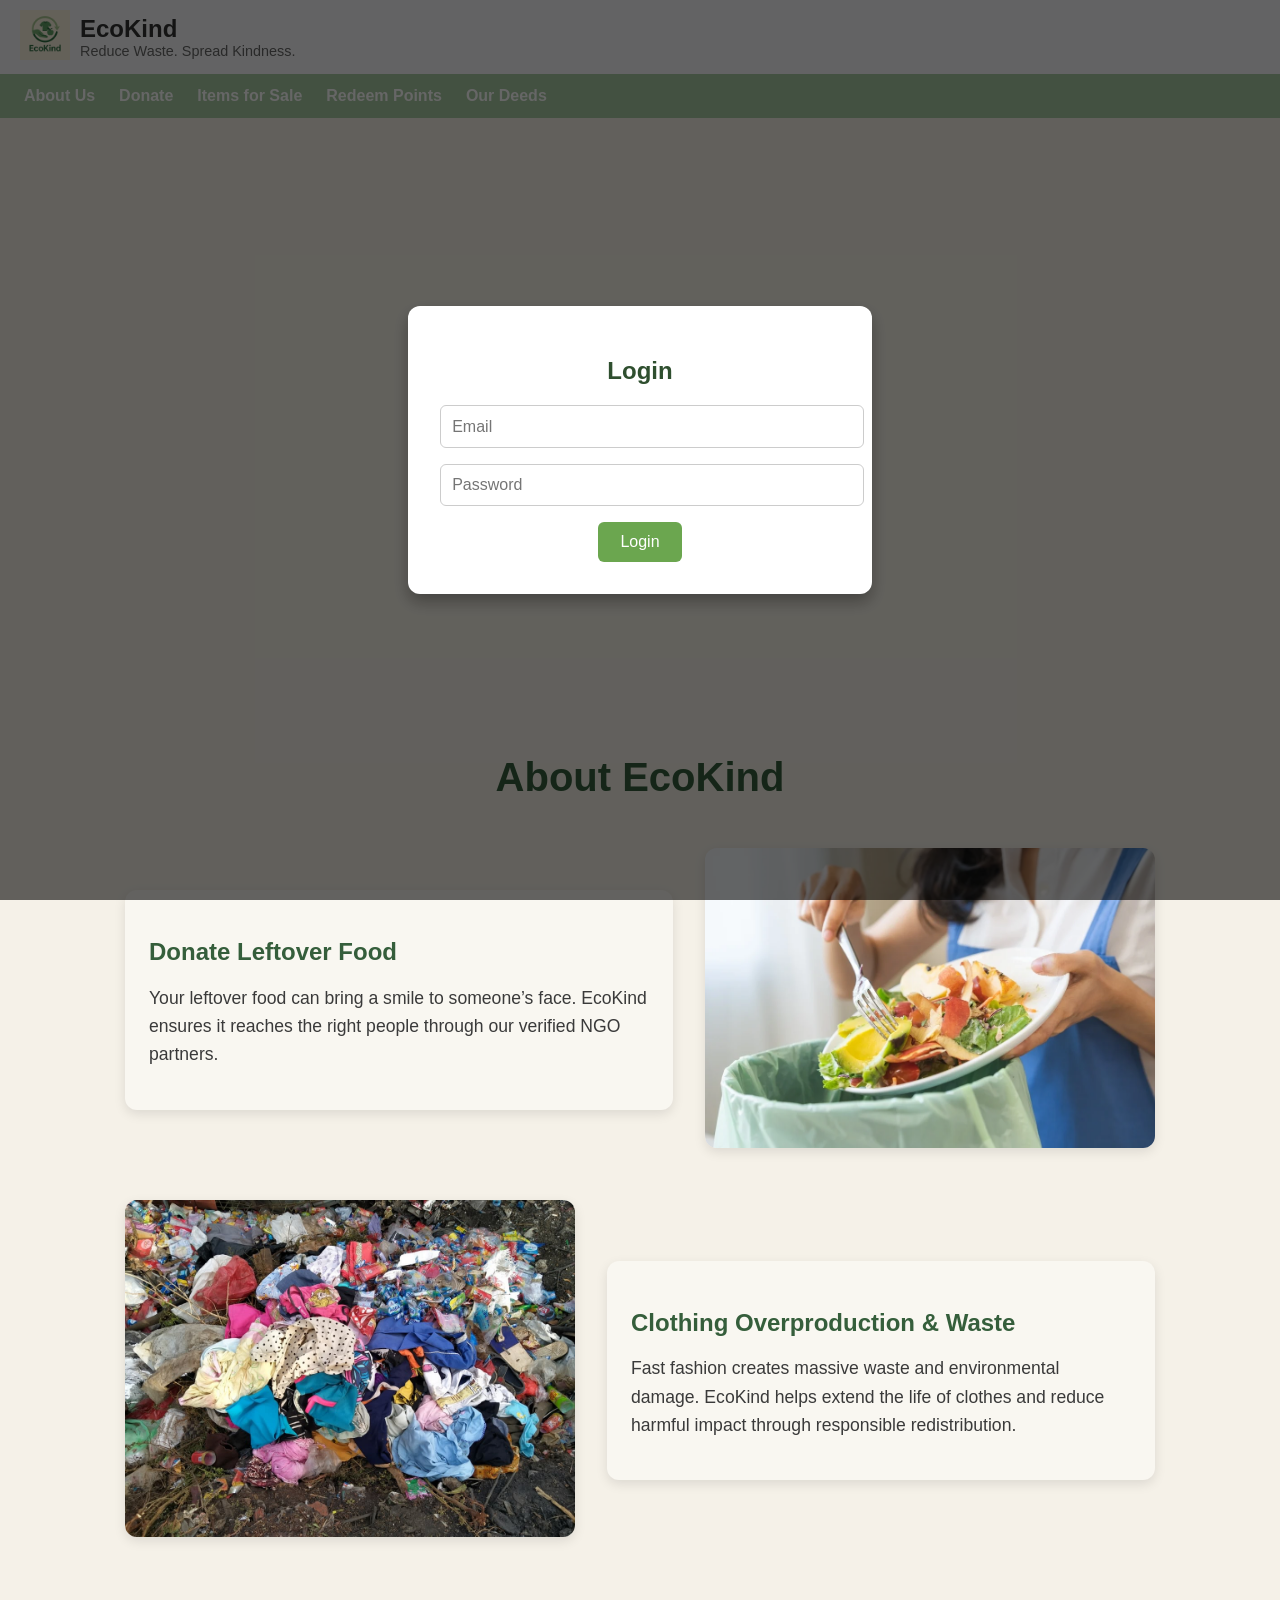
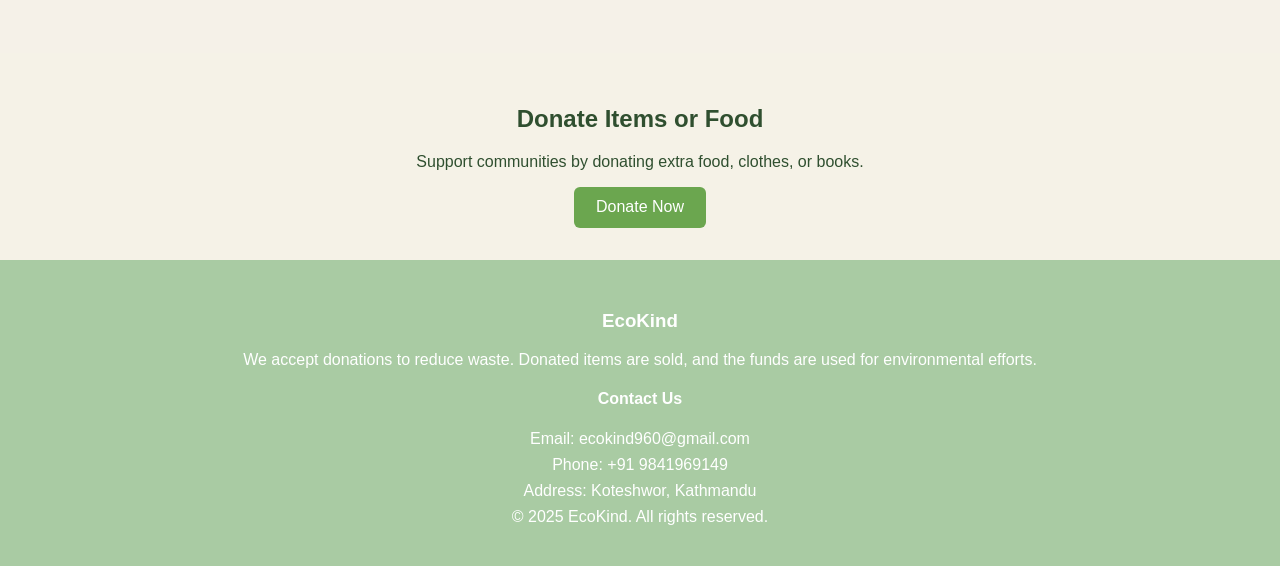
<file: Ecokind/index.html>
<!DOCTYPE html>
<html lang="en">

<head>
    <meta charset="UTF-8" />
    <meta name="viewport" content="width=device-width, initial-scale=1.0" />
    <title>EcoKind – Donate & Earn Points</title>
    <link rel="stylesheet" href="indexstyle.css" />
</head>

<body class="light-mode">

    <header class="site-header">
        <div class="logo-container">
            <a href="index.html" class="logo-link">
                <img src="logo.png" alt="EcoKind Logo" class="logo" />
            </a>
            <div class="logo-text">
                <h1 class="company-name">EcoKind</h1>
                <p class="tagline">Reduce Waste. Spread Kindness.</p>
            </div>
        </div>
    </header>


    <nav>
        <div class="nav-left">
            <a href="index.html#about">About Us</a>
            <a href="donate.html">Donate</a>
            <a href="sale.html">Items for Sale</a>
            <a href="redeem.html">Redeem Points</a>
            <a href="ourdeeds.html">Our Deeds</a>
        </div>

    </nav>

    <!-- Media Container -->
    <section class="media-container">
        <video id="bannerVideo" autoplay loop class="intro-video" muted playsinline>
            <source src="ecokind-sustainable-donation-video-summary.mp4" type="video/mp4" />
            Your browser does not support the video tag.
        </video>
    </section>

    <section id="about">
        <h2>About EcoKind</h2>

        <!-- Row 1: Food Waste -->
        <div class="about-row">
            <div class="text-box">
                <h3>Donate Leftover Food</h3>
                <p>Your leftover food can bring a smile to someone’s face. EcoKind ensures it reaches the right people through our verified NGO partners.</p>
            </div>
            <div class="img-box">
                <img src="wastefood.webp" alt="Donate Food" />
            </div>
        </div>

        <!-- Row 2: Clothing Waste -->
        <div class="about-row reverse">
            <div class="text-box">
                <h3>Clothing Overproduction & Waste</h3>
                <p>Fast fashion creates massive waste and environmental damage. EcoKind helps extend the life of clothes and reduce harmful impact through responsible redistribution.</p>
            </div>
            <div class="img-box">
                <img src="wasteclothes.jpeg" alt="Clothing Waste" />
            </div>
        </div>

    </section>

    </section>

    <!-- Donation Section -->
    <section id="donate" class="section">
        <h2>Donate Items or Food</h2>
        <p>Support communities by donating extra food, clothes, or books.</p>
        <button onclick="window.location.href='donate.html'">Donate Now</button>
    </section>

    <!-- Footer -->
    <footer class="footer">
        <div class="footer-container">
            <div class="footer-left">
                <h3>EcoKind</h3>
                <p>We accept donations to reduce waste. Donated items are sold, and the funds are used for environmental efforts.</p>
            </div>

            <div class="footer-contact">
                <h4>Contact Us</h4>
                <p>Email: ecokind960@gmail.com</p>
                <p>Phone: +91 9841969149</p>
                <p>Address: Koteshwor, Kathmandu</p>
            </div>
        </div>

        <div class="footer-bottom">
            <p>&copy; 2025 EcoKind. All rights reserved.</p>
        </div>
    </footer>

    <script src="indexscript.js"></script>



    <!-- Auto Login Modal -->
    <div id="loginModal" class="modal">
        <div class="modal-content">
            <h2>Login</h2>
            <form id="loginForm" onsubmit="handleLogin(event)">
                <input type="email" id="email" placeholder="Email" required />
                <input type="password" id="password" placeholder="Password" required />
                <button type="submit">Login</button>
            </form>
        </div>
    </div>

</body>

</html>
</file>
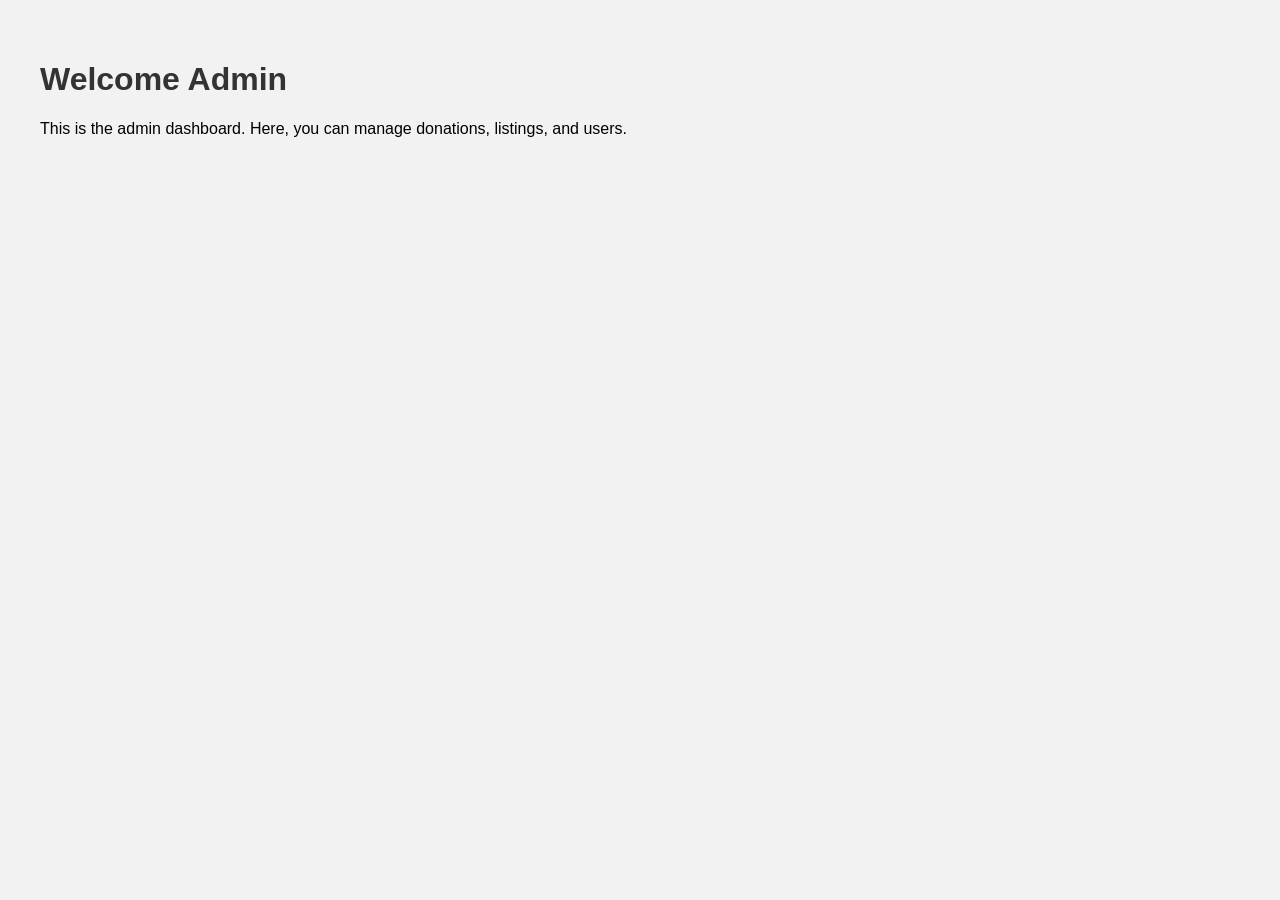
<file: Ecokind/admin.html>
<!DOCTYPE html>
<html lang="en">

<head>
    <meta charset="UTF-8" />
    <title>Admin Dashboard – EcoKind</title>
    <style>
        body {
            font-family: Arial;
            padding: 2em;
            background-color: #f2f2f2;
        }
        
        h1 {
            color: #333;
        }
    </style>
</head>

<body>
    <h1>Welcome Admin</h1>
    <p>This is the admin dashboard. Here, you can manage donations, listings, and users.</p>
</body>

</html>
</file>
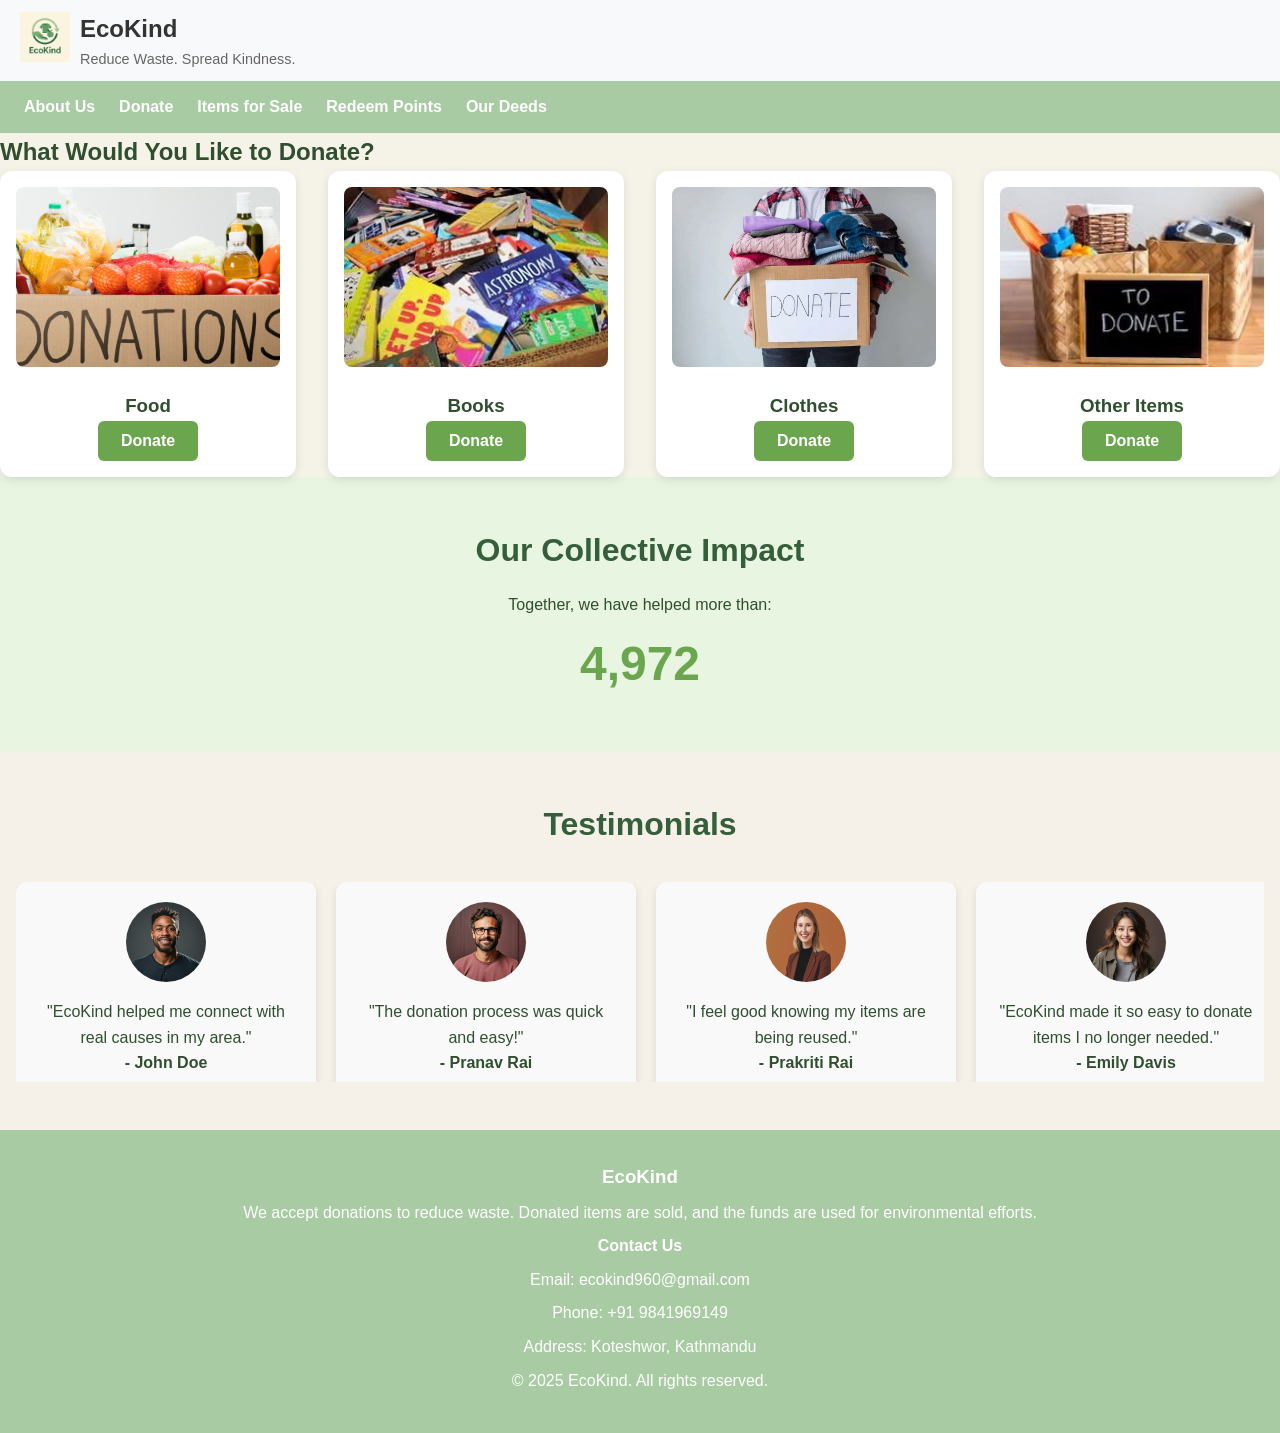
<file: Ecokind/donate.html>
<!DOCTYPE html>
<html lang="en">

<head>
    <meta charset="UTF-8" />
    <meta name="viewport" content="width=device-width, initial-scale=1.0" />
    <title>Donate - EcoKind</title>
    <link rel="stylesheet" href="donatestyle.css" />
    <link rel="stylesheet" href="https://cdnjs.cloudflare.com/ajax/libs/font-awesome/6.0.0-beta3/css/all.min.css" />
</head>

<body>
    <header class="site-header">
        <div class="logo-container">
            <a href="index.html" class="logo-link">
                <img src="logo.png" alt="EcoKind Logo" class="logo" />
            </a>
            <div class="logo-text">
                <h1 class="company-name">EcoKind</h1>
                <p class="tagline">Reduce Waste. Spread Kindness.</p>
            </div>
        </div>
    </header>

    <nav>
        <div class="nav-left">
            <a href="index.html#about">About Us</a>
            <a href="donate.html">Donate</a>
            <a href="sale.html">Items for Sale</a>
            <a href="redeem.html">Redeem Points</a>
            <a href="ourdeeds.html">Our Deeds</a>
        </div>

    </nav>

    <!-- Donation Section -->
    <section class="donation-section">
        <h2>What Would You Like to Donate?</h2>
        <div class="donation-grid">
            <div class="donation-card">
                <img src="dfood.jpeg" alt="Food" />
                <h3>Food</h3>
                <button onclick="openForm('Food')">Donate</button>
            </div>
            <div class="donation-card">
                <img src="dbooks.jpeg" alt="Books" />
                <h3>Books</h3>
                <button onclick="openForm('Books')">Donate</button>
            </div>
            <div class="donation-card">
                <img src="dclothes.jpeg" alt="Clothes" />
                <h3>Clothes</h3>
                <button onclick="openForm('Clothes')">Donate</button>
            </div>
            <div class="donation-card">
                <img src="ditems.jpeg" alt="Other Items" />
                <h3>Other Items</h3>
                <button onclick="openForm('Other')">Donate</button>
            </div>
        </div>
    </section>

    <!-- Impact Counter -->
    <section class="impact-section" id="impact">
        <h2>Our Collective Impact</h2>
        <p>Together, we have helped more than:</p>
        <div class="impact-number" id="impactCounter">0</div>
    </section>

    <!-- Testimonials -->
    <section class="testimonial-section" id="testimonials">
        <h2>Testimonials</h2>
        <div class="testimonial-slider">
            <div class="testimonial-track">
                <div class="testimonial-box">
                    <img src="user1.jpeg" alt="User 1" />
                    <p>"EcoKind helped me connect with real causes in my area."</p>
                    <h4>- John Doe</h4>
                </div>
                <div class="testimonial-box">
                    <img src="user2.jpeg" alt="User 2" />
                    <p>"The donation process was quick and easy!"</p>
                    <h4>- Pranav Rai</h4>
                </div>
                <div class="testimonial-box">
                    <img src="user3.jpeg" alt="User 3" />
                    <p>"I feel good knowing my items are being reused."</p>
                    <h4>- Prakriti Rai</h4>
                </div>
                <div class="testimonial-box">
                    <img src="user4.jpeg" alt="User 4" />
                    <p>"EcoKind made it so easy to donate items I no longer needed."</p>
                    <h4>- Emily Davis</h4>
                </div>
                <div class="testimonial-box">
                    <img src="user5.jpeg" alt="User 5" />
                    <p>"I love how EcoKind ensures my donations go to the right people."</p>
                    <h4>- Sarah Wilson</h4>
                </div>
                <div class="testimonial-box">
                    <img src="user6.jpeg" alt="User 6" />
                    <p>"A great initiative to reduce waste and help communities."</p>
                    <h4>- Ful Maya</h4>
                </div>
                <!-- Duplicate testimonials for seamless scrolling -->
                <div class="testimonial-box">
                    <img src="user1.jpeg" alt="User 1" />
                    <p>"EcoKind helped me connect with real causes in my area."</p>
                    <h4>- John Doe</h4>
                </div>
                <div class="testimonial-box">
                    <img src="user2.jpeg" alt="User 2" />
                    <p>"The donation process was quick and easy!"</p>
                    <h4>- Jane Smith</h4>
                </div>
                <div class="testimonial-box">
                    <img src="user3.jpeg" alt="User 3" />
                    <p>"I feel good knowing my items are being reused."</p>
                    <h4>- Prakriti Rai</h4>
                </div>
            </div>
    </section>
    <!-- Donation Form Modal -->
    <div class="modal" id="donationForm">
        <div class="modal-content">
            <span class="close" onclick="closeForm()">&times;</span>
            <h2>Donate Your Item</h2>
            <form onsubmit="submitDonationForm(event)">
                <div class="form-group">
                    <label for="fullName">Full Name</label>
                    <input type="text" id="fullName" placeholder="Enter your full name" required />
                </div>
                <div class="form-group">
                    <label for="phone">Phone Number</label>
                    <input type="tel" id="phone" placeholder="Enter your phone number" required />
                </div>
                <div class="form-group">
                    <label for="address">Address/Location</label>
                    <div class="address-options">
                        <button type="button" onclick="getLocation()">Use Current Location</button>
                        <input type="text" id="address" placeholder="Or type your address manually" required />
                    </div>
                </div>
                <div class="form-group">
                    <label for="description">Item Description</label>
                    <textarea id="description" placeholder="Describe the item(s) you are donating" required></textarea>
                </div>
                <button type="submit" class="submit-button">Submit</button>
            </form>
        </div>
    </div>

    <!-- Footer -->
    <footer class="footer">
        <div class="footer-container">
            <div class="footer-left">
                <h3>EcoKind</h3>
                <p>We accept donations to reduce waste. Donated items are sold, and the funds are used for environmental efforts.</p>
            </div>

            <div class="footer-contact">
                <h4>Contact Us</h4>
                <p>Email: ecokind960@gmail.com</p>
                <p>Phone: +91 9841969149</p>
                <p>Address: Koteshwor, Kathmandu</p>
            </div>
        </div>

        <div class="footer-bottom">
            <p>&copy; 2025 EcoKind. All rights reserved.</p>
        </div>
    </footer>


    <script src="donatescript.js"></script>
</body>

</html>
</file>
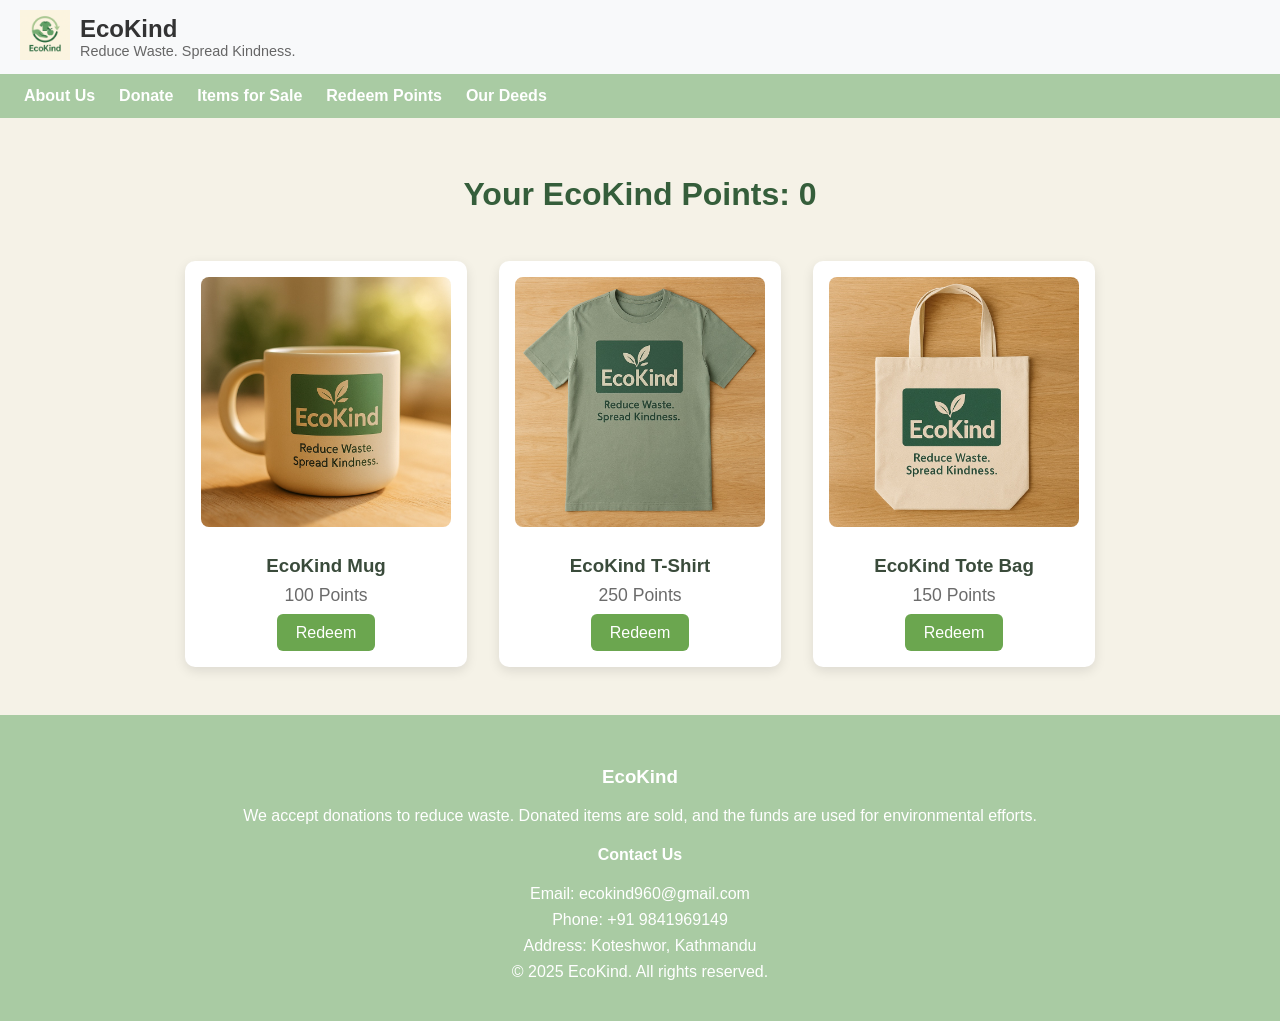
<file: Ecokind/redeem.html>
<!DOCTYPE html>
<html lang="en">

<head>
    <meta charset="UTF-8" />
    <meta name="viewport" content="width=device-width, initial-scale=1.0" />
    <title>Redeem Points – EcoKind</title>
    <link rel="stylesheet" href="redeemstyle.css" />
</head>

<body class="light-mode">
    <!-- Header -->
    <header class="site-header">
        <div class="logo-container">
            <a href="index.html" class="logo-link">
                <img src="logo.png" alt="EcoKind Logo" class="logo" />
            </a>
            <div class="logo-text">
                <h1 class="company-name">EcoKind</h1>
                <p class="tagline">Reduce Waste. Spread Kindness.</p>
            </div>
        </div>
    </header>

    <!-- Navbar -->
    <nav>
        <div class="nav-left">
            <a href="index.html#about">About Us</a>
            <a href="donate.html">Donate</a>
            <a href="sale.html">Items for Sale</a>
            <a href="redeem.html">Redeem Points</a>
            <a href="ourdeeds.html">Our Deeds</a>
        </div>
    </nav>

    <!-- Main Content -->
    <main class="redeem-section">
        <h2>Your EcoKind Points: <span id="points">0</span></h2>

        <div class="merch-grid">
            <div class="merch-item">
                <img src="mug.jpeg" alt="Eco Mug">
                <h3>EcoKind Mug</h3>
                <p>100 Points</p>
                <button onclick="redeem(100, 'EcoKind Mug')">Redeem</button>
            </div>

            <div class="merch-item">
                <img src="vest.jpeg" alt="Eco T-shirt">
                <h3>EcoKind T-Shirt</h3>
                <p>250 Points</p>
                <button onclick="redeem(250, 'EcoKind T-Shirt')">Redeem</button>
            </div>

            <div class="merch-item">
                <img src="tbag.jpeg" alt="Eco Tote Bag">
                <h3>EcoKind Tote Bag</h3>
                <p>150 Points</p>
                <button onclick="redeem(150, 'EcoKind Tote Bag')">Redeem</button>
            </div>
        </div>
    </main>

    <!-- Footer -->
    <footer class="footer">
        <div class="footer-container">
            <div class="footer-left">
                <h3>EcoKind</h3>
                <p>We accept donations to reduce waste. Donated items are sold, and the funds are used for environmental efforts.</p>
            </div>
            <div class="footer-contact">
                <h4>Contact Us</h4>
                <p>Email: ecokind960@gmail.com</p>
                <p>Phone: +91 9841969149</p>
                <p>Address: Koteshwor, Kathmandu</p>
            </div>
        </div>
        <div class="footer-bottom">
            <p>&copy; 2025 EcoKind. All rights reserved.</p>
        </div>
    </footer>
    <script src="redeemscript.js"></script>
</body>

</html>
</file>
<file: Ecokind/indexstyle.css>
/* Base Styles */

body {
    margin: 0;
    font-family: 'Segoe UI', sans-serif;
    background-color: #f5f2e7;
    /* Beige base */
    color: #2f4f2f;
    /* Dark green text */
}


/* Header Styling */

.site-header {
    display: flex;
    justify-content: flex-start;
    /* Align content to the left */
    align-items: center;
    padding: 10px 20px;
    background-color: #f8f9fa;
    /* Optional: Add a background color */
}

.logo-container {
    display: flex;
    align-items: center;
    gap: 10px;
    /* Space between logo and text */
}

.logo {
    width: 50px;
    /* Adjust the size of the logo */
    height: auto;
}

.logo-text {
    text-align: left;
}

.company-name {
    font-size: 1.5rem;
    margin: 0;
    color: #333;
}

.tagline {
    font-size: 0.9rem;
    margin: 0;
    color: #666;
}


/* Navbar */

nav {
    background-color: #a9cba3;
    padding: 0.8rem 1.5rem;
    display: flex;
    justify-content: space-between;
    /* Left links left, logout button right */
    align-items: center;
    position: sticky;
    top: 0;
    z-index: 99;
}

nav .nav-left {
    display: flex;
    gap: 1.5rem;
}

nav a {
    color: #fff;
    text-decoration: none;
    font-weight: bold;
    transition: color 0.3s ease;
}

nav a:hover {
    text-decoration: underline;
    color: #e7f2e1;
}


/* Sections */

.section {
    padding: 2rem;
    text-align: center;
}


/* Button Styling */

button {
    padding: 0.7rem 1.4rem;
    background-color: #6ba64f;
    color: white;
    border: none;
    border-radius: 6px;
    cursor: pointer;
    font-size: 1rem;
    transition: background-color 0.3s ease;
}

button:hover {
    background-color: #568c3c;
}


/* Media Banner */

.media-container {
    width: 100%;
    height: 60vh;
    overflow: hidden;
    position: relative;
}

.media-container video {
    width: 100%;
    height: 100%;
    object-fit: cover;
}

#about {
    background-color: #f5f1e8;
    padding: 4rem 2rem;
    color: #2e382e;
}

#about h2 {
    text-align: center;
    font-size: 2.5rem;
    margin-bottom: 3rem;
    color: #355e3b;
}

.about-row {
    display: flex;
    align-items: center;
    justify-content: center;
    gap: 2rem;
    margin-bottom: 3rem;
    flex-wrap: wrap;
}

.about-row.reverse {
    flex-direction: row-reverse;
}

.text-box {
    flex: 1;
    min-width: 280px;
    max-width: 500px;
    background: #f9f7f1;
    padding: 1.5rem;
    border-radius: 12px;
    box-shadow: 0 4px 12px rgba(0, 0, 0, 0.1);
    text-align: left;
}

.text-box h3 {
    font-size: 1.5rem;
    margin-bottom: 1rem;
    color: #355e3b;
}

.text-box p {
    font-size: 1.1rem;
    line-height: 1.6;
    color: #3a3a3a;
}

.img-box {
    flex: 1;
    min-width: 250px;
    max-width: 450px;
    text-align: center;
}

.img-box img {
    width: 100%;
    height: auto;
    border-radius: 12px;
    box-shadow: 0 4px 12px rgba(0, 0, 0, 0.1);
}

.about-row.interactive:hover {
    transform: scale(1.02);
    box-shadow: 0 10px 20px rgba(0, 0, 0, 0.1);
}

.text-box:hover {
    background-color: #f0f8ff;
    color: #2c3e50;
}

.img-box:hover img {
    transform: scale(1.05);
    box-shadow: 0 10px 20px rgba(0, 0, 0, 0.2);
}


/* Responsive Fix */

@media (max-width: 768px) {
    .about-row,
    .about-row.reverse {
        flex-direction: column !important;
    }
    .text-box,
    .img-box {
        max-width: 100%;
    }
}

.solution-section {
    max-width: 900px;
    /* container max width */
    margin: 40px auto;
    padding: 0 15px;
    text-align: center;
}

.section-title {
    font-size: 2rem;
    color: #3b4a36;
    margin-bottom: 25px;
    font-weight: 700;
    font-family: 'Segoe UI', Tahoma, Geneva, Verdana, sans-serif;
}

.image-slider {
    overflow-x: hidden;
    width: 100%;
    position: relative;
    height: 220px;
    /* taller container */
    border-radius: 10px;
    box-shadow: 0 3px 15px rgb(0 0 0 / 0.1);
    background: #f9f5f0;
    padding: 20px 0;
}

.slider-track {
    display: flex;
    gap: 20px;
    width: 200%;
    height: 100%;
    align-items: center;
    /* vertical center */
    animation: scroll-left 40s linear infinite;
}

.slide-item {
    flex: 0 0 25%;
    /* narrower slides (25% width) */
    display: flex;
    gap: 15px;
    align-items: center;
    height: 180px;
    background: #ffffff;
    padding: 15px 20px;
    border-radius: 10px;
    box-shadow: 0 0 8px rgb(0 0 0 / 0.08);
    user-select: none;
    box-sizing: border-box;
}

.slide-item img {
    width: 100px;
    height: 140px;
    object-fit: cover;
    border-radius: 8px;
    flex-shrink: 0;
}

.slide-item p {
    flex: 1;
    font-size: 0.95rem;
    color: #3b4a36;
    line-height: 1.4;
    text-align: left;
    max-width: 140px;
    margin: 0;
    padding-left: 12px;
    display: flex;
    align-items: center;
}


/* Animation */

@keyframes scroll-left {
    0% {
        transform: translateX(0);
    }
    100% {
        transform: translateX(-50%);
    }
}


/* Pause on hover */

.image-slider:hover .slider-track {
    animation-play-state: paused;
}


/* Modal */

.modal {
    display: none;
    position: fixed;
    z-index: 10;
    left: 0;
    top: 0;
    width: 100%;
    height: 100%;
    background-color: rgba(0, 0, 0, 0.6);
    justify-content: center;
    align-items: center;
}

.modal-content {
    background: #fff;
    padding: 2rem;
    border-radius: 12px;
    width: 90%;
    max-width: 500px;
    box-shadow: 0 8px 16px rgba(0, 0, 0, 0.2);
}

.modal-content input,
.modal-content select,
.modal-content textarea {
    width: 100%;
    margin-bottom: 1rem;
    padding: 0.7rem;
    border-radius: 6px;
    border: 1px solid #ccc;
    font-size: 1rem;
}

.close {
    float: right;
    font-size: 1.4rem;
    cursor: pointer;
}


/* Footer */

.footer {
    background-color: #a9cba3;
    padding: 2rem 1rem;
    color: white;
    text-align: center;
}

.footer p {
    margin: 0.5rem 0;
}


/* Responsive */

@media (max-width: 768px) {
    .about-block {
        flex-direction: column !important;
        text-align: center;
    }
    .about-text,
    .about-image {
        flex: 1 1 100%;
    }
}

.modal {
    display: none;
    position: fixed;
    z-index: 1000;
    left: 0;
    top: 0;
    width: 100%;
    height: 100%;
    background: rgba(0, 0, 0, 0.6);
    justify-content: center;
    align-items: center;
}

.modal-content {
    background: #fff;
    padding: 2rem;
    border-radius: 12px;
    width: 90%;
    max-width: 400px;
    box-shadow: 0 8px 16px rgba(0, 0, 0, 0.3);
    text-align: center;
}

.modal-content input {
    width: 100%;
    padding: 0.7rem;
    margin-bottom: 1rem;
    border-radius: 6px;
    border: 1px solid #ccc;
    font-size: 1rem;
}

.modal-content button {
    padding: 0.7rem 1.4rem;
    background-color: #6ba64f;
    color: white;
    border: none;
    border-radius: 6px;
    cursor: pointer;
    font-size: 1rem;
}

.modal-content button:hover {
    background-color: #568c3c;
}
</file>
<file: Ecokind/donatestyle.css>
/* Reset & Base Styles */

* {
    box-sizing: border-box;
    margin: 0;
    padding: 0;
}

body {
    font-family: 'Segoe UI', Tahoma, Geneva, Verdana, sans-serif;
    background-color: #f5f2e7;
    color: #2f4f2f;
    line-height: 1.6;
}


/* Header Styling */

.site-header {
    display: flex;
    justify-content: flex-start;
    /* Align content to the left */
    align-items: center;
    padding: 10px 20px;
    background-color: #f8f9fa;
    /* Optional: Add a background color */
}

.logo-container {
    display: flex;
    align-items: center;
    gap: 10px;
    /* Space between logo and text */
}

.logo {
    width: 50px;
    /* Adjust the size of the logo */
    height: auto;
}

.logo-text {
    text-align: left;
}

.company-name {
    font-size: 1.5rem;
    margin: 0;
    color: #333;
}

.tagline {
    font-size: 0.9rem;
    margin: 0;
    color: #666;
}


/* Navbar */

nav {
    background-color: #a9cba3;
    padding: 0.8rem 1.5rem;
    display: flex;
    justify-content: space-between;
    /* Left links left, logout button right */
    align-items: center;
    position: sticky;
    top: 0;
    z-index: 99;
}

nav .nav-left {
    display: flex;
    gap: 1.5rem;
}

nav a {
    color: #fff;
    text-decoration: none;
    font-weight: bold;
    transition: color 0.3s ease;
}

nav a:hover {
    text-decoration: underline;
    color: #e7f2e1;
}


/* Donation Selection Section */

.donation-selection {
    max-width: 1000px;
    margin: 3rem auto;
    padding: 0 1rem;
}

.donation-selection h2 {
    text-align: center;
    font-size: 2.2rem;
    color: #355e3b;
    margin-bottom: 2rem;
}

.donation-grid {
    display: grid;
    grid-template-columns: repeat(auto-fit, minmax(220px, 1fr));
    gap: 2rem;
}

.donation-card {
    background: white;
    border-radius: 12px;
    box-shadow: 0 3px 10px rgba(0, 0, 0, 0.1);
    text-align: center;
    padding: 1rem;
    transition: transform 0.3s ease, box-shadow 0.3s ease;
}

.donation-card:hover {
    transform: translateY(-5px);
    box-shadow: 0 5px 15px rgba(0, 0, 0, 0.15);
}

.donation-card img {
    width: 100%;
    height: 180px;
    object-fit: cover;
    border-radius: 8px;
    margin-bottom: 1rem;
}

.donation-card button {
    background-color: #6ba64f;
    color: white;
    padding: 0.7rem 1.4rem;
    border: none;
    border-radius: 6px;
    cursor: pointer;
    font-weight: 700;
    font-size: 1rem;
    transition: background-color 0.3s ease;
}

.donation-card button:hover {
    background-color: #568c3c;
}


/* Donation Form Modal */


/* Modal Form Styling */

.modal-content {
    background-color: white;
    padding: 2rem;
    border-radius: 10px;
    width: 90%;
    max-width: 500px;
    position: relative;
    box-shadow: 0 0 15px rgba(0, 0, 0, 0.2);
    animation: fadeIn 0.3s ease-in;
}

.modal-content h2 {
    margin-bottom: 1.5rem;
    color: #355e3b;
    text-align: center;
}

.form-group {
    margin-bottom: 1.5rem;
}

.form-group label {
    display: block;
    font-weight: bold;
    margin-bottom: 0.5rem;
    color: #333;
}

.form-group input,
.form-group textarea {
    width: 100%;
    padding: 0.8rem;
    border: 1px solid #ccc;
    border-radius: 6px;
    font-size: 1rem;
}

.form-group textarea {
    resize: vertical;
    height: 100px;
}

.address-options {
    display: flex;
    gap: 10px;
    align-items: center;
}

.address-options button {
    background-color: #6ba64f;
    color: white;
    padding: 0.5rem 1rem;
    border: none;
    border-radius: 6px;
    cursor: pointer;
    font-size: 0.9rem;
    font-weight: bold;
    transition: background-color 0.3s ease;
}

.address-options button:hover {
    background-color: #568c3c;
}

.address-options input {
    flex: 1;
}

.submit-button {
    background-color: #355e3b;
    color: white;
    padding: 0.8rem 1.5rem;
    border: none;
    border-radius: 6px;
    cursor: pointer;
    font-size: 1rem;
    font-weight: bold;
    width: 100%;
    transition: background-color 0.3s ease;
}

.submit-button:hover {
    background-color: #2a4628;
}


/* Modal Styling */

.modal {
    display: none;
    /* Hidden by default */
    position: fixed;
    /* Stay in place */
    top: 0;
    left: 0;
    width: 100%;
    height: 100%;
    background-color: rgba(0, 0, 0, 0.5);
    /* Semi-transparent background */
    justify-content: center;
    /* Center horizontally */
    align-items: center;
    /* Center vertically */
    z-index: 1000;
    /* Ensure it appears above other elements */
}

.modal-content {
    background-color: white;
    padding: 2rem;
    border-radius: 10px;
    width: 90%;
    max-width: 500px;
    box-shadow: 0 0 15px rgba(0, 0, 0, 0.2);
    animation: fadeIn 0.3s ease-in;
}


/* Fund Us Section */

.fund-us-section {
    background-color: #f9f6ef;
    padding: 3rem 1rem;
    text-align: center;
}

.fund-us-section h2 {
    font-size: 2rem;
    color: #355e3b;
    margin-bottom: 1rem;
}

.fund-us-section p {
    max-width: 600px;
    margin: 0 auto 1.5rem;
}

.fund-us-section button {
    background-color: #355e3b;
    color: white;
    padding: 0.8rem 2rem;
    font-size: 1.1rem;
    border: none;
    border-radius: 6px;
    cursor: pointer;
    font-weight: 700;
    transition: background-color 0.3s ease;
}

.fund-us-section button:hover {
    background-color: #2a4628;
}


/* Impact Section */

.impact-section {
    background-color: #e8f5e0;
    padding: 3rem 1rem;
    text-align: center;
}

.impact-section h2 {
    font-size: 2rem;
    margin-bottom: 1rem;
    color: #355e3b;
}

.impact-number {
    font-size: 3rem;
    font-weight: bold;
    color: #6ba64f;
    margin-top: 0.5rem;
}


/* Testimonial Section */

.testimonial-section {
    background-color: #f5f1e8;
    padding: 3rem 1rem;
    overflow: hidden;
}

.testimonial-section h2 {
    text-align: center;
    font-size: 2rem;
    color: #355e3b;
    margin-bottom: 2rem;
}

.testimonial-slider {
    overflow: hidden;
    /* Hide overflow to create a clean scrolling effect */
    position: relative;
    width: 100%;
    height: 200px;
    /* Adjust height as needed */
}

.testimonial-track {
    display: flex;
    gap: 20px;
    /* Space between testimonials */
    animation: scrollTestimonials 15s linear infinite;
    /* Smooth scrolling animation */
}

.testimonial-box {
    flex: 0 0 300px;
    /* Fixed width for each testimonial */
    text-align: center;
    background-color: #f9f9f9;
    border-radius: 10px;
    padding: 20px;
    box-shadow: 0 4px 8px rgba(0, 0, 0, 0.1);
}

.testimonial-box img {
    width: 80px;
    height: 80px;
    border-radius: 50%;
    margin-bottom: 10px;
}


/* Footer */

.footer {
    background-color: #a9cba3;
    padding: 2rem 1rem;
    color: white;
    text-align: center;
}

.footer p {
    margin: 0.5rem 0;
}


/* Animations */

@keyframes scrollLeft {
    0% {
        transform: translateX(0);
    }
    100% {
        transform: translateX(-50%);
    }
}

@keyframes fadeIn {
    from {
        opacity: 0;
        transform: scale(0.95);
    }
    to {
        opacity: 1;
        transform: scale(1);
    }
}


/* Keyframes for scrolling animation */

@keyframes scrollTestimonials {
    0% {
        transform: translateX(0);
    }
    100% {
        transform: translateX(-100%);
    }
}
</file>
<file: Ecokind/redeemstyle.css>
/* Base Styles */

body {
    margin: 0;
    font-family: 'Segoe UI', sans-serif;
    background-color: #f5f2e7;
    color: #2f4f2f;
}


/* Header Styling */

.site-header {
    display: flex;
    justify-content: flex-start;
    align-items: center;
    padding: 10px 20px;
    background-color: #f8f9fa;
}

.logo-container {
    display: flex;
    align-items: center;
    gap: 10px;
}

.logo {
    width: 50px;
    height: auto;
    transition: transform 0.3s ease;
}

.logo:hover {
    transform: scale(1.1);
}

.logo-text {
    text-align: left;
}

.company-name {
    font-size: 1.5rem;
    margin: 0;
    color: #333;
}

.tagline {
    font-size: 0.9rem;
    margin: 0;
    color: #666;
}


/* Navbar */

nav {
    background-color: #a9cba3;
    padding: 0.8rem 1.5rem;
    display: flex;
    justify-content: space-between;
    align-items: center;
    position: sticky;
    top: 0;
    z-index: 99;
}

nav .nav-left {
    display: flex;
    gap: 1.5rem;
}

nav a {
    color: #fff;
    text-decoration: none;
    font-weight: bold;
    transition: all 0.3s ease;
}

nav a:hover {
    text-decoration: underline;
    color: #e7f2e1;
    transform: scale(1.05);
}


/* Redeem Section */

.redeem-section {
    padding: 2rem;
    text-align: center;
}

.redeem-section h2 {
    font-size: 2rem;
    color: #355e3b;
    margin-bottom: 2rem;
}

.merch-grid {
    display: flex;
    justify-content: center;
    flex-wrap: wrap;
    gap: 2rem;
    padding: 1rem;
}

.merch-item {
    background-color: #ffffff;
    padding: 1rem;
    border-radius: 10px;
    box-shadow: 0 4px 12px rgba(0, 0, 0, 0.1);
    width: 250px;
    text-align: center;
    transition: transform 0.3s ease, box-shadow 0.3s ease;
}

.merch-item:hover {
    transform: translateY(-6px);
    box-shadow: 0 6px 16px rgba(0, 0, 0, 0.2);
}

.merch-item img {
    width: 100%;
    height: auto;
    border-radius: 8px;
    margin-bottom: 1rem;
    transition: transform 0.3s ease;
}

.merch-item img:hover {
    transform: scale(1.05);
}

.merch-item h3 {
    color: #3a4b3b;
    margin: 0.5rem 0;
    transition: color 0.3s ease;
}

.merch-item:hover h3 {
    color: #2c3d2e;
}

.merch-item p {
    font-size: 1.1rem;
    margin: 0.5rem 0;
    color: #6b6b6b;
    transition: color 0.3s ease;
}

.merch-item:hover p {
    color: #4f4f4f;
}

.merch-item button {
    padding: 0.6rem 1.2rem;
    background-color: #6ba64f;
    color: white;
    border: none;
    border-radius: 6px;
    cursor: pointer;
    font-size: 1rem;
    transition: background-color 0.3s ease, transform 0.2s ease;
}

.merch-item button:hover {
    background-color: #568c3c;
    transform: scale(1.05);
}


/* Footer */

.footer {
    background-color: #a9cba3;
    padding: 2rem 1rem;
    color: white;
    text-align: center;
}

.footer p {
    margin: 0.5rem 0;
}


/* Responsive */

@media (max-width: 768px) {
    .merch-grid {
        flex-direction: column;
        align-items: center;
    }
}
</file>
